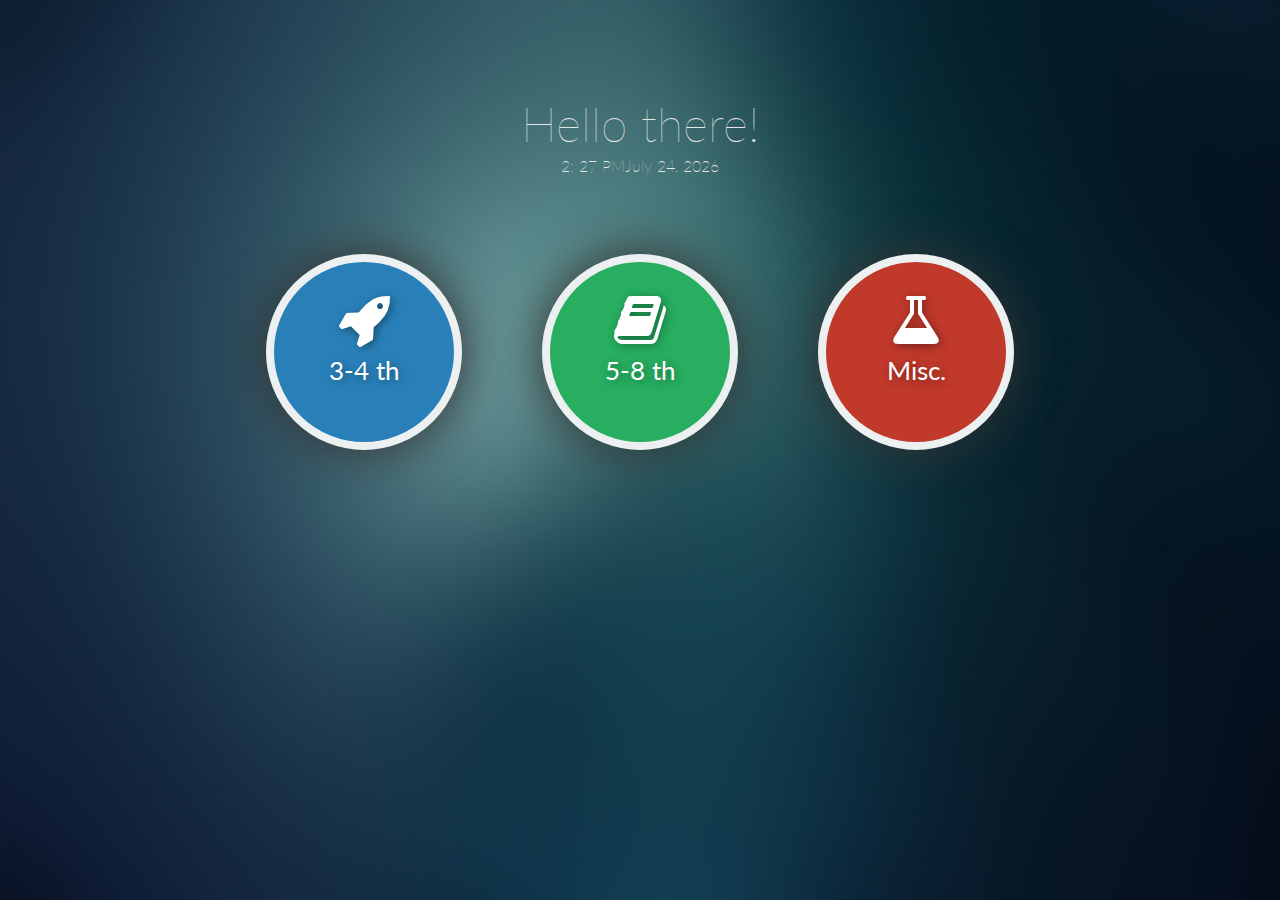
<file: index.html>
<!DOCTYPE html>
<html lang="en">

<head>
    <meta charset="UTF-8">
    <title>Hello!</title>
    <link href='https://fonts.googleapis.com/css?family=Lato:100,300,400|Source+Code+Pro:400,600' rel='stylesheet' type='text/css'>
    <link rel="stylesheet" href="https://maxcdn.bootstrapcdn.com/font-awesome/4.5.0/css/font-awesome.min.css">
    <link rel="stylesheet" href="reset.css">
    <link rel="stylesheet" href="style.css">
</head>

<body>
   <div id="wellcome">Hello there!</div>
    <div id="date"></div>
    <div class="v-center">
        <div class="btns">
            <div class="spacer"></div>
            <a href="links-34.html"><div class="btn-34"><i class="fa fa-rocket"></i><p>3-4 th</p></div></a>
            <a href="links-58.html"><div class="btn-58"><i class="fa fa-book"></i><p>5-8 th</p></div></a>
            <a href="#"><div class="btn-misc"><i class="fa fa-flask"></i><p>Misc.</p></div></a>
            <div class="spacer"></div>
        </div>
    </div>
    <script src="script.js"></script>

</html>
</file>
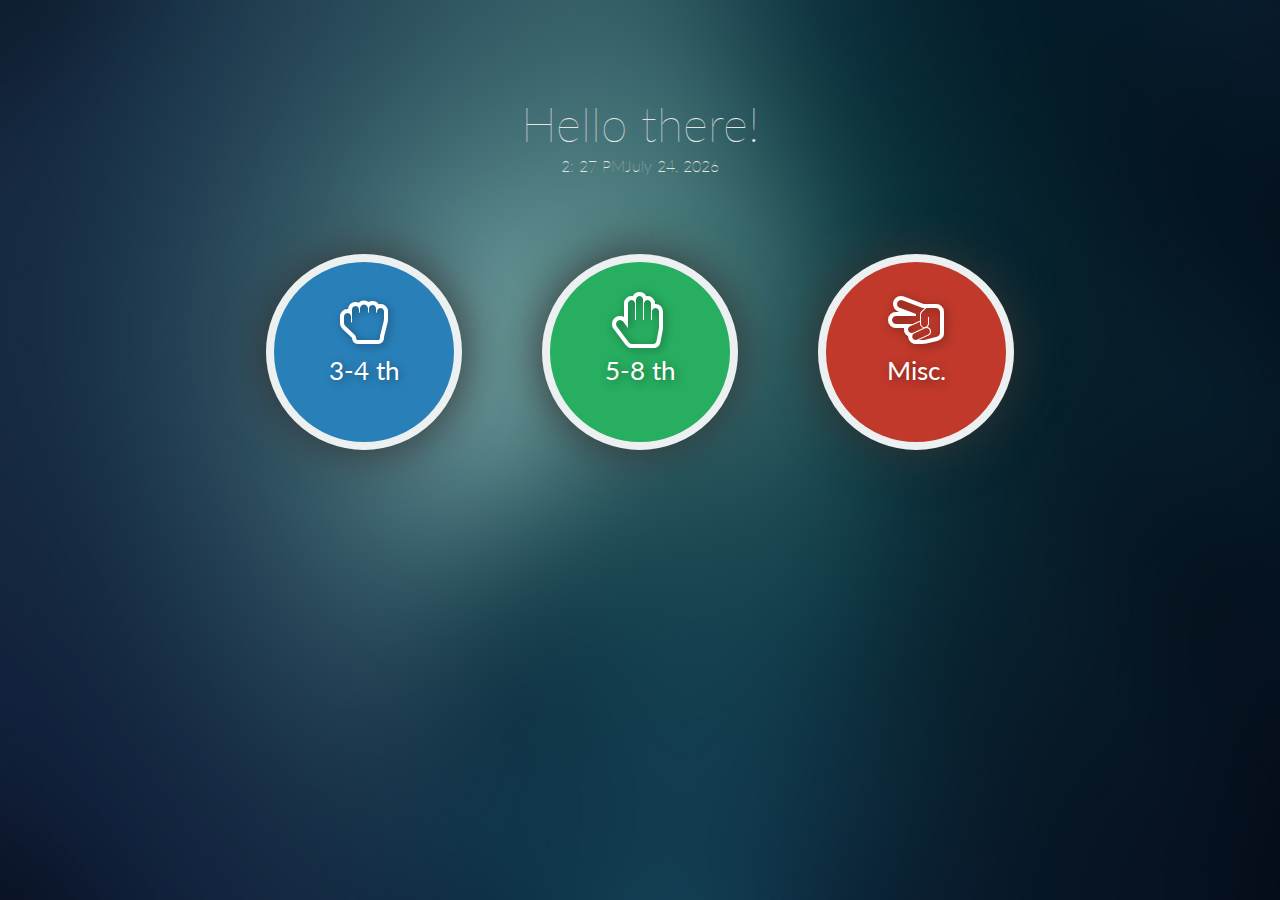
<file: class.html>
<!DOCTYPE html>
<html lang="en">

<head>
    <meta charset="UTF-8">
    <title>Hello!</title>
    <link href='https://fonts.googleapis.com/css?family=Lato:100,300,400|Source+Code+Pro:400,600' rel='stylesheet' type='text/css'>
    <link rel="stylesheet" href="https://maxcdn.bootstrapcdn.com/font-awesome/4.5.0/css/font-awesome.min.css">
    <link rel="stylesheet" href="reset.css">
    <link rel="stylesheet" href="style.css">
</head>

<body>
   <div id="wellcome">Hello there!</div>
    <div id="date"></div>
    <div class="v-center">
        <div class="btns">
            <div class="spacer"></div>
            <div class="btn-34"><i class="fa fa-hand-rock-o"></i><p>3-4 th</p></div>
            <div class="btn-58"><i class="fa fa-hand-paper-o"></i><p>5-8 th</p></div>
            <div class="btn-misc"><i class="fa fa-hand-scissors-o"></i><p>Misc.</p></div>
            <div class="spacer"></div>
        </div>
    </div>
    <!--    
    <div id="wellcome">Hello there!</div>
    <div id="date"></div>
    <div class="links-container">
        <div class="link">
            <div class="left">Search</div>
            <div class="right">
                <ul>
                    <li><a href="https://www.google.com/"><i class="fa fa-search"></i> Google</a></li>
                    <li><a href="https://duckduckgo.com/">Duck Duck Go</a></li>
                </ul>
            </div>
        </div>

        <div class="link">
            <div class="left">Communication</div>
            <div class="right">
                <ul>
                    <li><a href="https://mail.google.com/">Gmail</a></li>
                </ul>
            </div>
        </div>

        <div class="link">
            <div class="left">Education</div>
            <div class="right">
                <ul>
                    <li><a href="https://www.duolingo.com/">Duolingo</a></li>
                    <li><a href="https://www.khanacademy.org/
">Khan Academy</a></li>
                    <li><a href="http://www.abcya.com/">ABCya!</a></li>
                    <li><a href="https://www.typing.com/">Typing</a></li>
                    <li><a href="https://www.raz-kids.com/">Raz-Kids</a></li>
                </ul>
            </div>
        </div>
    </div>
</body> -->
    <script src="script.js"></script>

</html>
</file>
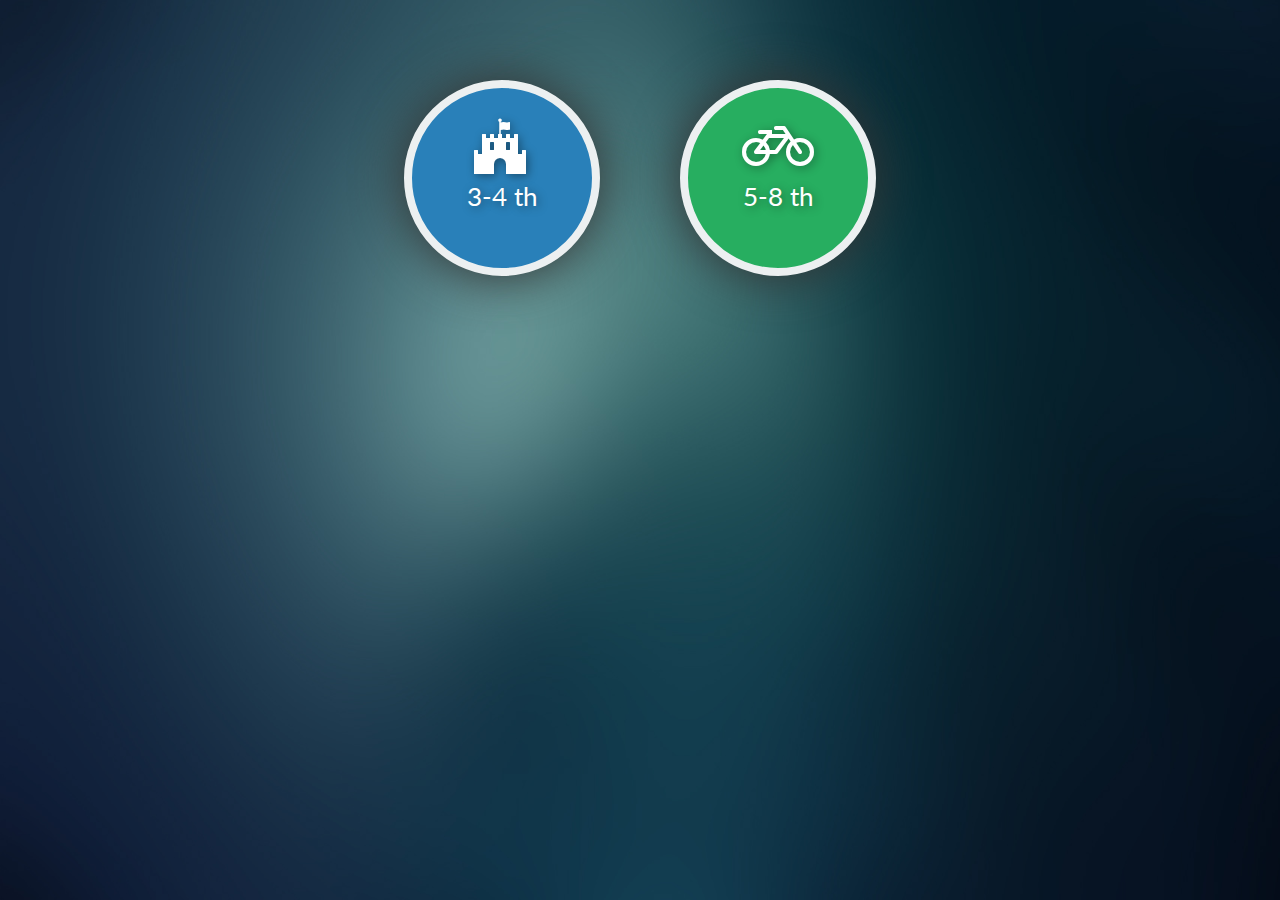
<file: course.html>
<!DOCTYPE html>
<html lang="en">

<head>
    <meta charset="UTF-8">
    <title>Hello!</title>
    <link href='https://fonts.googleapis.com/css?family=Lato:100,300|Source+Code+Pro:400,600' rel='stylesheet' type='text/css'>
    <link rel="stylesheet" href="https://maxcdn.bootstrapcdn.com/font-awesome/4.5.0/css/font-awesome.min.css">
    <link rel="stylesheet" href="reset.css">
    <link rel="stylesheet" href="style.css">
</head>

<body>
    <div class="v-center">
        <div class="spacer"></div>
        <div class="btns">
            <div class="spacer"></div>
            <div class="btn-34"><i class="fa fa-fort-awesome"></i><p>3-4 th</p></div>
            <div class="btn-58"><i class="fa fa-bicycle"></i><p>5-8 th</p></div>
            <div class="spacer"></div>
        </div>
        <div class="spacer"></div>
    </div>
    <!--    
    <div id="wellcome">Hello there!</div>
    <div id="date"></div>
    <div class="links-container">
        <div class="link">
            <div class="left">Search</div>
            <div class="right">
                <ul>
                    <li><a href="https://www.google.com/"><i class="fa fa-search"></i> Google</a></li>
                    <li><a href="https://duckduckgo.com/">Duck Duck Go</a></li>
                </ul>
            </div>
        </div>

        <div class="link">
            <div class="left">Communication</div>
            <div class="right">
                <ul>
                    <li><a href="https://mail.google.com/">Gmail</a></li>
                </ul>
            </div>
        </div>

        <div class="link">
            <div class="left">Education</div>
            <div class="right">
                <ul>
                    <li><a href="https://www.duolingo.com/">Duolingo</a></li>
                    <li><a href="https://www.khanacademy.org/
">Khan Academy</a></li>
                    <li><a href="http://www.abcya.com/">ABCya!</a></li>
                    <li><a href="https://www.typing.com/">Typing</a></li>
                    <li><a href="https://www.raz-kids.com/">Raz-Kids</a></li>
                </ul>
            </div>
        </div>
    </div>
</body>
    <script src="script.js"></script>
    -->

</html>
</file>
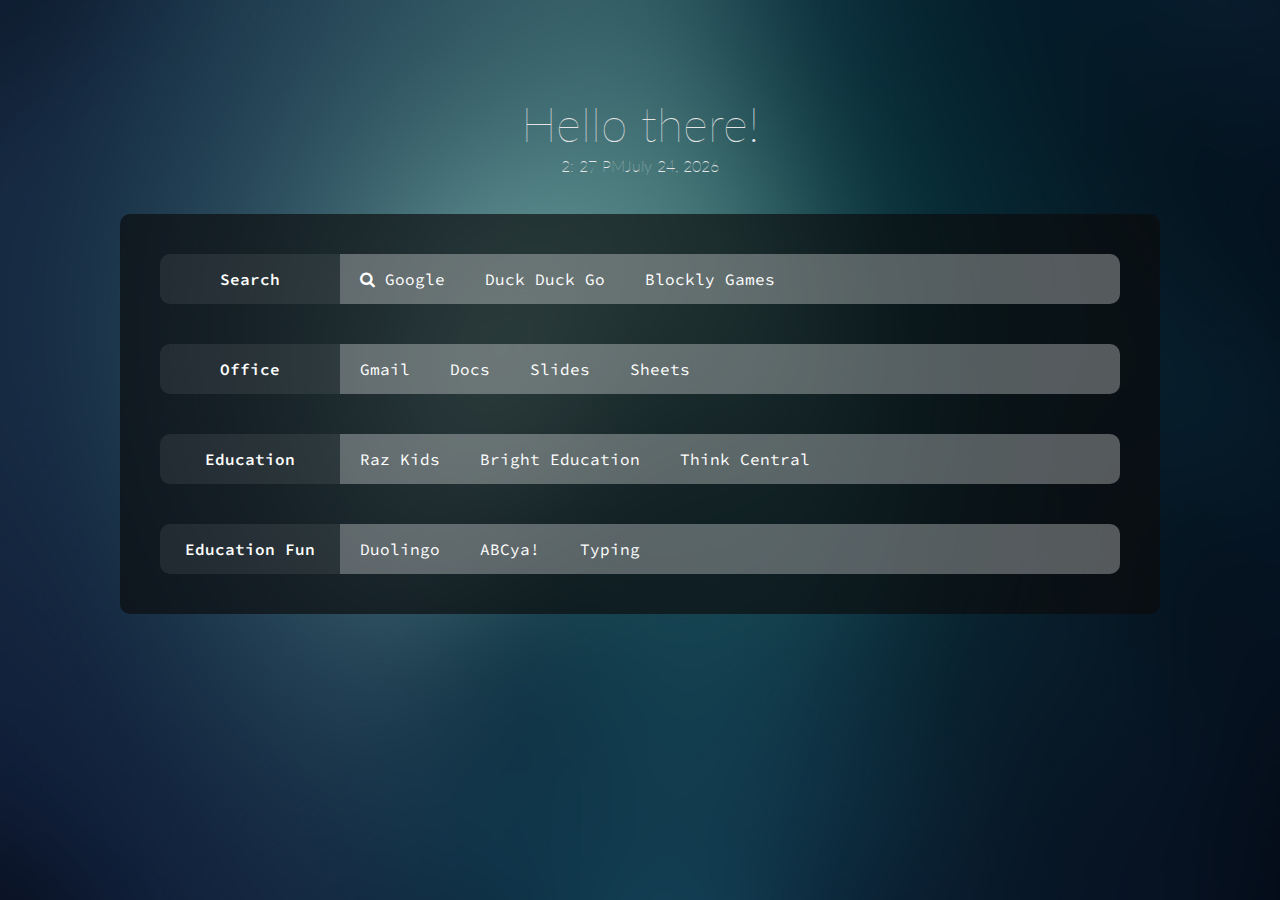
<file: links-34.html>
<!DOCTYPE html>
<html lang="en">

<head>
    <meta charset="UTF-8">
    <title>Hello!</title>
    <link href='https://fonts.googleapis.com/css?family=Lato:100|Source+Code+Pro:400,600' rel='stylesheet' type='text/css'>
    <link rel="stylesheet" href="https://maxcdn.bootstrapcdn.com/font-awesome/4.5.0/css/font-awesome.min.css">
    <link rel="stylesheet" href="reset.css">
    <link rel="stylesheet" href="style.css">
</head>

<body>
    <div id="wellcome">Hello there!</div>
    <div id="date"></div>
    <div class="links-container">
        <div class="link">
            <div class="left">Search</div>
            <div class="right">
                <ul>
                    <li><a href="https://www.google.com/"><i class="fa fa-search"></i> Google</a></li>
                    <li><a href="https://duckduckgo.com/">Duck Duck Go</a></li>
<li><a href="https://blockly-games.appspot.com/">Blockly Games</a></li>
                </ul>
            </div>
        </div>

        <div class="link">
            <div class="left">Office</div>
            <div class="right">
                <ul>
                    <li><a href="https://mail.google.com/">Gmail</a></li>
                    <li><a href="https://docs.google.com/document/">Docs</a></li>
                    <li><a href="https://docs.google.com/presentation/">Slides</a></li>
                    <li><a href="https://docs.google.com/spreadsheets/">Sheets</a></li>
                </ul>
            </div>
        </div>

        <div class="link">
            <div class="left">Education</div>
            <div class="right">
                <ul>
                    <li><a href="https://www.raz-kids.com/">Raz Kids</a></li>
                    <li><a href="https://brighted.funeducation.com">Bright Education</a></li>
                    <li><a href="https://www-k6.thinkcentral.com/ePC/start.do">Think Central</a></li>
                </ul>
                </div>
        </div>
        
        <div class="link">
            <div class="left">Education Fun</div>
            <div class="right">
                
                
                <ul>
                        <li><a href="https://www.duolingo.com/">Duolingo</a></li>
                        <li><a href="http://www.abcya.com/">ABCya!</a></li>
                        <li><a href="https://www.typing.com/">Typing</a></li>
                    </ul>
                
                
                
                </div>
        </div>
        
    </div>
</body>
<script src="script.js"></script>

</html>
</file>
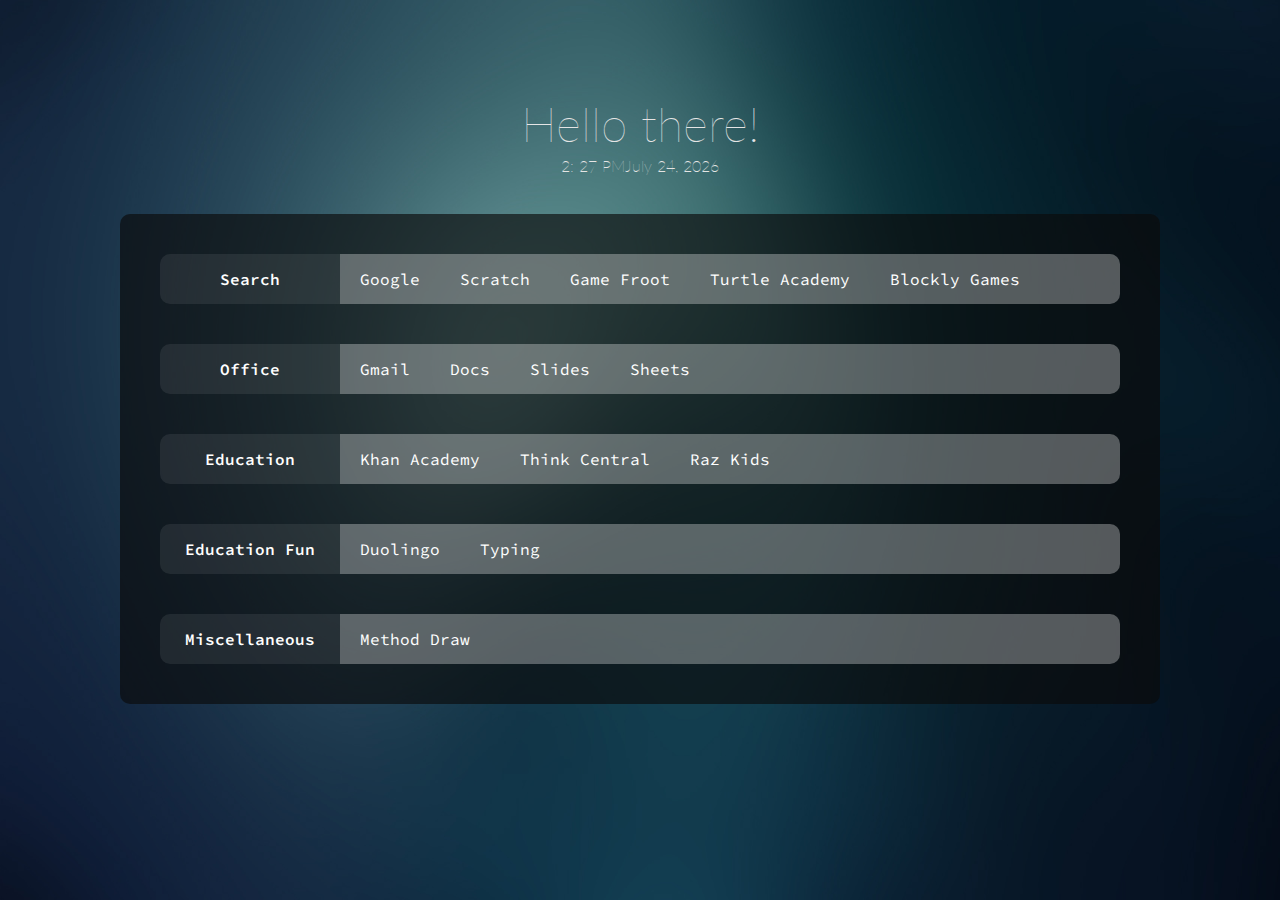
<file: links-58.html>
<!DOCTYPE html>
<html lang="en">
<head>
    <meta charset="UTF-8">
    <title>Hello!</title>
    <link href='https://fonts.googleapis.com/css?family=Lato:100|Source+Code+Pro:400,600' rel='stylesheet' type='text/css'>
    <link rel="stylesheet" href="reset.css">
    <link rel="stylesheet" href="style.css">
</head>
<body>
    <div id="wellcome">Hello there!</div>
    <div id="date"></div>
    <div class="links-container">
        <div class="link">
            <div class="left">Search</div>
            <div class="right">
                <ul>
                    <li><a href="https://www.google.com/">Google</a></li>
                    <li><a href="https://scratch.mit.edu/projects/editor/">Scratch</a></li>
                    <li><a href="http://make.gamefroot.com/">Game Froot</a></li>
                    <li><a href="https://turtleacademy.com/">Turtle Academy</a></li>
		    <li><a href="https://blockly-games.appspot.com/">Blockly Games</a></li>

                </ul>
            </div>
        </div>

        <div class="link">
            <div class="left">Office</div>
            <div class="right">
                <ul>
                    <li><a href="https://mail.google.com/">Gmail</a></li>
                    <li><a href="https://docs.google.com/document/">Docs</a></li>
                    <li><a href="https://docs.google.com/presentation/">Slides</a></li>
                    <li><a href="https://docs.google.com/spreadsheets/">Sheets</a></li>
                </ul>
            </div>
        </div>

        <div class="link">
            <div class="left">Education</div>
            <div class="right">
                <ul>
                    <li><a href="https://www.khanacademy.org/">Khan Academy</a></li>
                    <li><a href="https://www-k6.thinkcentral.com/ePC/start.do">Think Central</a></li>
                    <li><a href="https://www.raz-kids.com/">Raz Kids</a></li>
                </ul>
            </div>
        </div>
        
        <div class="link">
            <div class="left">Education Fun</div>
            <div class="right">
                <ul>
                    <li><a href="https://www.duolingo.com/">Duolingo</a></li>
                    <li><a href="https://www.typing.com/">Typing</a></li>
                </ul>
            </div>
        </div>
        
        <div class="link">
            <div class="left">Miscellaneous</div>
            <div class="right">
                <ul>
                    <li><a href="http://editor.method.ac/">Method Draw</a></li>
                </ul>
            </div>
        </div>
        
    </div>
</body>
    <script src="script.js"></script>
</html>
</file>
<file: style.css>
html {
    width: 100%;
    height: 100%;
}

body {
    background-image: url("beryl.jpg");
/*    background-image: url("deeply.jpg"); */
/*    background: #2c3e50; */
    background-size: cover;
/*    height: 100%;*/

}

a {
    color: inherit;
    text-decoration: none;
    transition: all 0.25s ease;
}

a:hover {
    color: #3e64c9;
}

.v-center {
    display: flex;
    flex-direction: column;
    height: 100%;
}

.btns {
    display: flex;
}

.spacer {
    flex: 1 1 auto;
}


.btn-34, .btn-58, .btn-misc {
    color: white;
    height: 180px;
    width: 180px;
    border-radius: 50%;
    border: 8px solid #ecf0f1;
    text-align: center;
    margin: 80px 40px;
/*    padding: 80px;*/
    box-shadow: 0 0 50px #333;
    transition: all 0.5s ease;
    text-shadow: 2px 2px 10px rgba(0, 0, 0, 0.4);
}

.btn-34 {
    background: #2980b9;
}

.btn-34:hover {
    background: #3498db;
}

.btn-58 {
    background: #27ae60;
}

.btn-58:hover {
    background: #2ecc71;
}

.btn-misc {
    background: #c0392b;
}

.btn-misc:hover {
    background: #e74c3c;
}

.btn-34:hover, .btn-58:hover, .btn-misc:hover {
    box-shadow: 0 0 50px #FFF;
}

.btn-34 p, .btn-58 p, .btn-misc p {
    padding-top: 10px;
    font-family: 'Lato', sans-serif;
    font-weight: 400;
    font-size: 1.6em;
}

.btn-34 i, .btn-58 i, .btn-misc i {
    font-size: 3.5em;
    padding-top: 30px;
}

#wellcome {
    text-align: center;
    font-size: 3em;
    font-family: 'Lato', sans-serif;
    font-weight: 100;
    padding: 100px 0 0 0 ;
    color: #e5e5e5;
}

#date {
    text-align: center;
    font-size: 1em;
    font-family: 'Lato', sans-serif;
    font-weight: 100;
    padding: 10px 0 0 0 ;
    color: #e5e5e5;
}

.links-container{
    background-color: rgba(11, 10, 10, 0.66);
    padding: 20px;
    margin: 40px 120px;
    border-radius: 10px;
    font-family: 'Source Code Pro';
    color: #fff;
}

.link {
    display: flex;
    padding: 20px;
}

.left {
    display: flex;
    background: rgba(255, 255, 255, 0.08);
    flex: 0 0 180px;
    height: 50px;
    align-items: center;
    justify-content: center;
    border-radius: 10px 0 0 10px;
}

.left {
    font-size: 1em;
    font-weight: 600;
}

.right {
    background: rgba(255, 255, 255, 0.31);
    flex: 1 1 auto;
    height: 50px;
    display: flex;
    align-items: center;
    border-radius: 0 10px 10px 0;

}

.right ul li {
    display: inline;
    padding: 0 10px;
    margin-left: 10px
}
</file>
